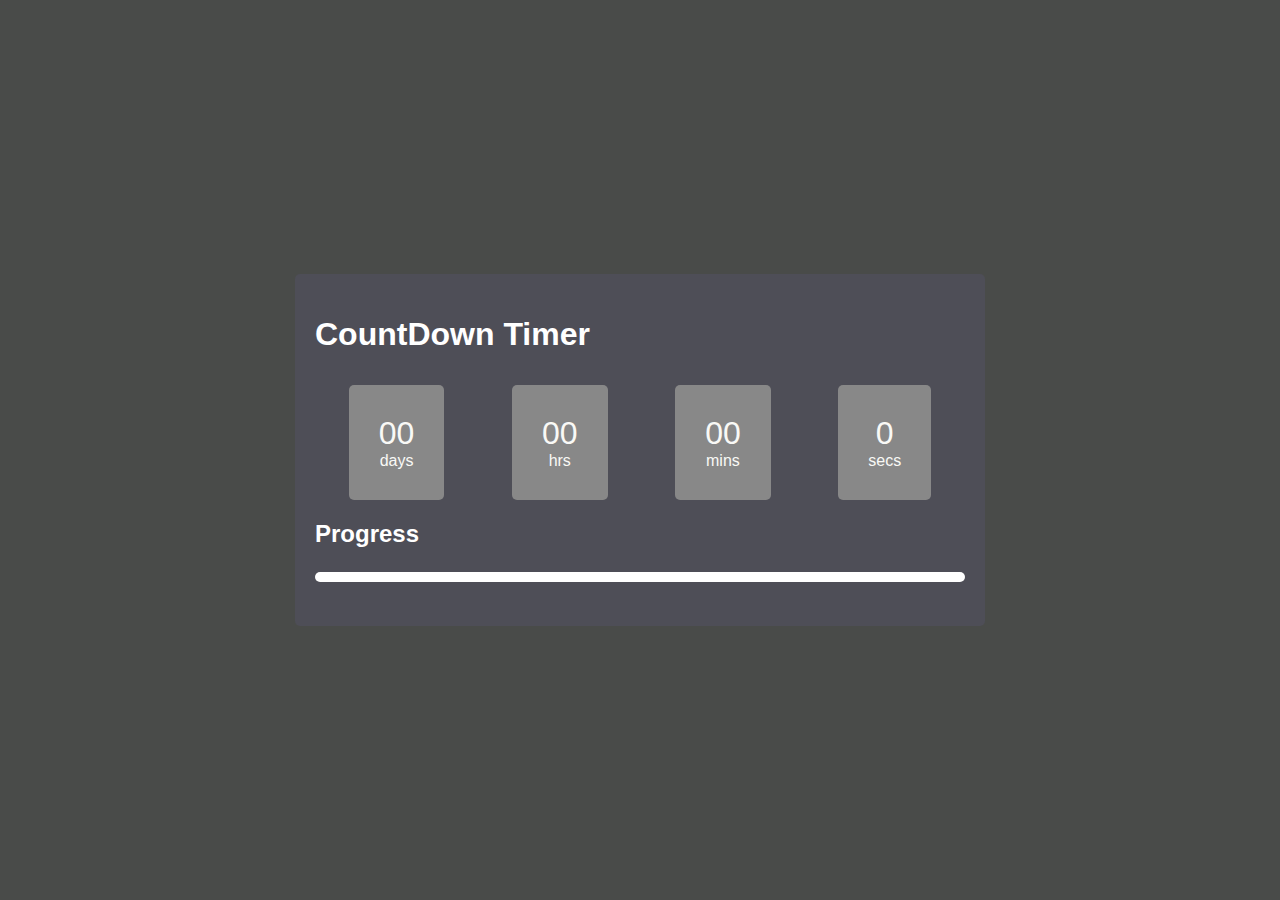
<file: OneDrive/Documents/Java Script/CountDown/index.html>
<!DOCTYPE html>
<html lang="en">
<head>
    <meta charset="UTF-8">
    <meta name="viewport" content="width=device-width, initial-scale=1.0">
    <title>CountDown</title>
    <link rel="stylesheet" href="style.css">
</head>
<body>
    <div class="container">
        <h1>CountDown Timer</h1>
        <div id="countdown">
            <div>
                <span id="days">00</span>
                days
            </div>
            <div>
                <span id="hours">00</span>
                hrs
            </div>
            <div>
                <span id="minutes">00</span>
                mins
            </div>
            <div>
                <span id="seconds">0</span>
                secs
            </div>
        </div>
        <h2>Progress</h2>
        <div class="progress-container">
            <div id="progress-bar"></div>
        </div>
    </div>


<script src="script.js"></script>
</body>
</html>
</file>
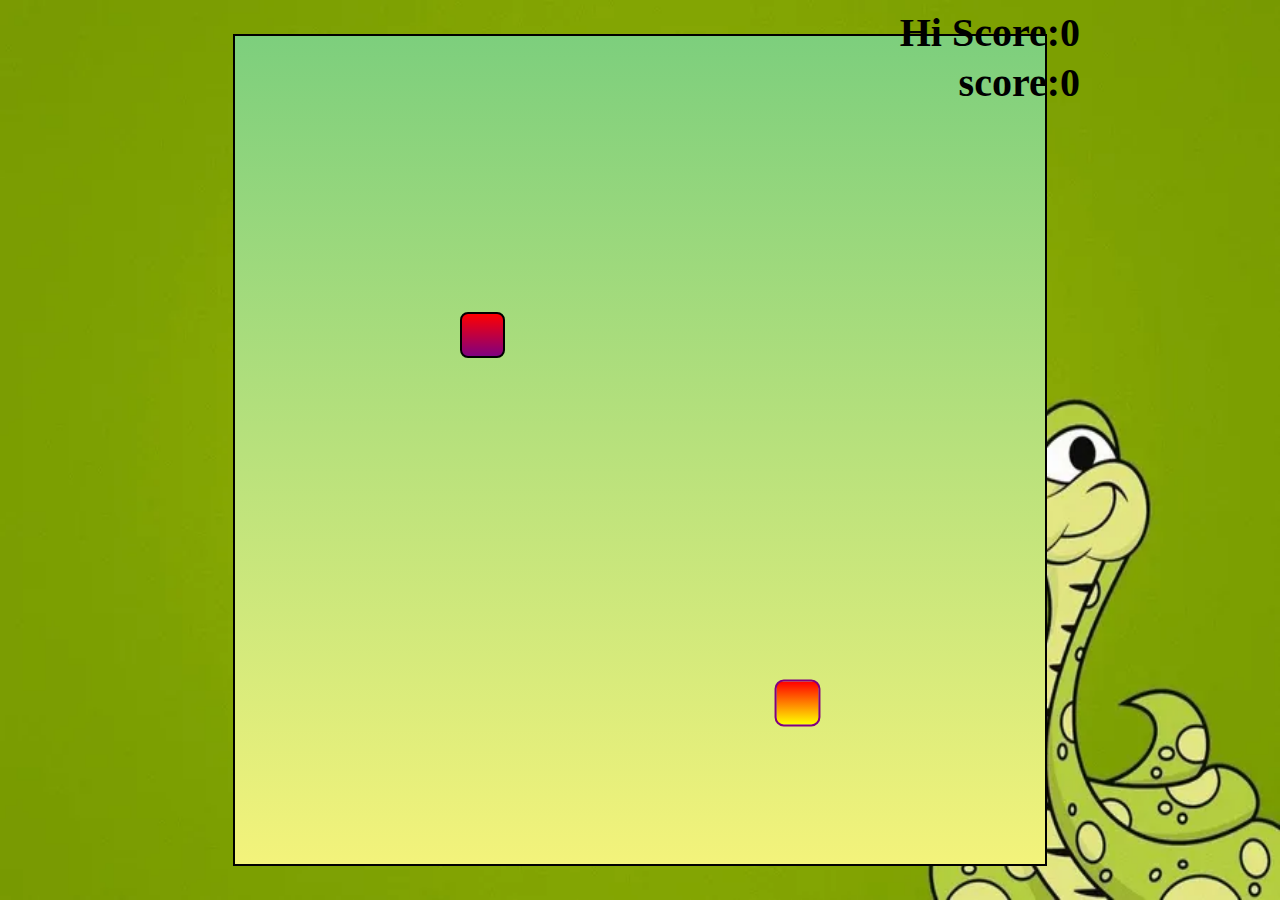
<file: OneDrive/Documents/Java Script/projects/project04/index.html>
<!DOCTYPE html>
<html lang="en">
<head>
    <meta charset="UTF-8">
    <meta name="viewport" content="width=device-width, initial-scale=1.0">
    <title>Snake Game</title>
    <link rel="stylesheet" href="css/style.css">
</head>
<body>
    <div class="body">
        <div id="scoreBox">score:0</div>
        <div id="hiscoreBox">Hi Score:0</div>
        <div id="board"></div>
    </div>
    <script src="js/scrip.js"></script>
</body>
</html>
</file>
<file: OneDrive/Documents/Java Script/CountDown/style.css>
body{
    background-color: rgb(73, 75, 73);
    color: white;
    display: flex;
    justify-content: center;
    align-items: center;
    margin: 0;
    height: 100vh;
    font-family: Arial, Helvetica, sans-serif;
}
.container{
    width: 80%;
    max-width: 650px;
    margin: 0 auto;
    background-color: rgb(78, 78, 87);
    padding: 20px;
    border-radius: 5px;
}
h1{
    font-size: 2em;
    margin-bottom: 1em;
}
h2{
    font-size: 1.5em;
    margin-bottom: 1em;

}
#countdown{
    display: flex;
    justify-content: space-around;
}
#countdown div{
    padding: 30px;
    background-color: rgb(136 136 136);
    border-radius: 5px;
    
    color: rgb(249, 249, 246);
    display: flex;
    flex-direction: column;
    text-align: center;
}
span{
    font-size: xx-large;
}
.progress-container{
    background: white;
    width: 100%;
    height: 10px;
    border-radius: 5px;
    margin-bottom: 1.5rem;
    overflow: hidden;
}
#progress-bar{
    background: greenyellow;
    width: 0%;
    height: 100%;
    transition: width 1s ease-in-out;
    border-radius: 5px;
}
</file>
<file: OneDrive/Documents/Java Script/projects/project04/css/style.css>
*{
    padding: 0;
    margin: 0;
}
.body{
    background: url("../snake.jpg");
    background-repeat:no-repeat;
    min-height: 100vh;
    background-size: 100vw 100vh;
    display: flex;
    align-items: center;
    justify-content: center;
}
#board{
    background: linear-gradient(rgb(125, 207, 125),rgb(243, 243, 123));
    width: 90vmin;
    height: 92vmin;
    border: 2px solid black;
    display: grid;
    grid-template-rows: repeat(18,1fr);
    grid-template-columns: repeat(18,1fr);
}
#scoreBox{
    position: absolute;
    top: 59px;
    right: 200px;
    font-size: 40px;
    font-weight: bold;
    font-family: Cambria, Cochin, Georgia, Times, 'Times New Roman', serif;
}
#hiscoreBox{
    position: absolute;
    top: 9px;
    right: 200px;
    font-size: 40px;
    font-weight: bold;
    font-family: Cambria, Cochin, Georgia, Times, 'Times New Roman', serif;
}
.head{
    background: linear-gradient(red,yellow);
    border: 2px solid purple;
    transform: scale(1.02);
    border-radius: 9px;
}
.snake{
    background-color: purple;
    border: .25vmin solid white;
    border-radius: 12px;
}
.food{
    background: linear-gradient(red,purple);
    border:.25vmin solid black;
    border-radius: 8px;
}
</file>
